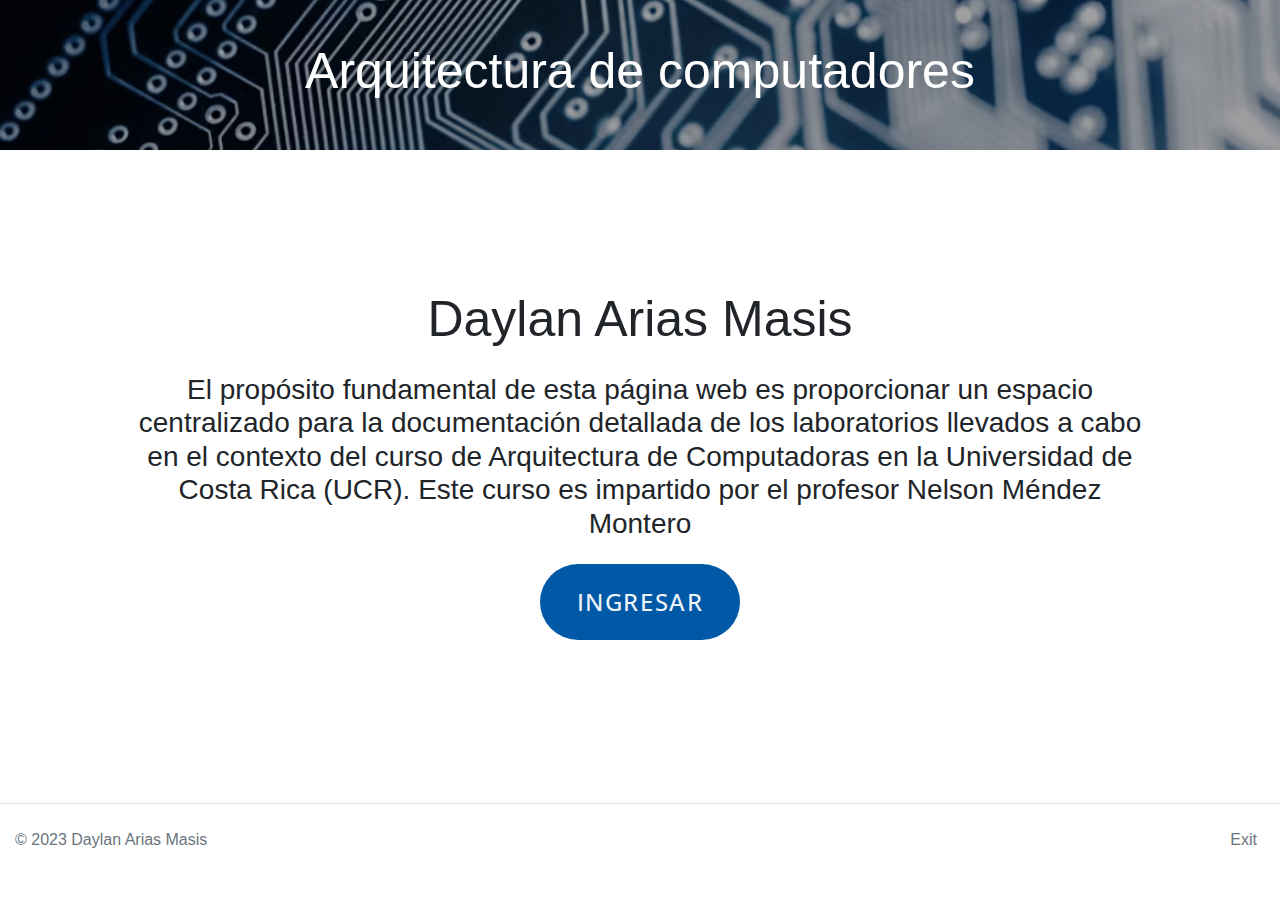
<file: index.html>
<!doctype html>
<html lang="en">

  <head>
    <meta charset="utf-8">
    <meta name="viewport" content="width=device-width, initial-scale=1, shrink-to-fit=no">
    <title>Bienvenido</title>
    <link rel="shortcut icon" href="media/logoArduino.png" type="image/x-icon"><!--link del icono de la pestania-->
    
     <!-- Style -->
    <link rel="stylesheet" href="css/base.css?9">

    <!-- Bootstrap CSS -->
    <link rel="stylesheet" href="https://stackpath.bootstrapcdn.com/bootstrap/4.3.1/css/bootstrap.min.css" integrity="sha384-ggOyR0iXCbMQv3Xipma34MD+dH/1fQ784/j6cY/iJTQUOhcWr7x9JvoRxT2MZw1T" crossorigin="anonymous">
     <!--Style animation-->
    <link rel="stylesheet" href="https://unpkg.com/aos@next/dist/aos.css" />
     
    <!--fonts-->
    <link href="https://fonts.googleapis.com/css2?family=Anton&family=Days+One&family=Poppins:wght@500;600;900&display=swap" rel="stylesheet">
    <link rel="preconnect" href="https://fonts.googleapis.com">
    <link rel="preconnect" href="https://fonts.gstatic.com" crossorigin>
    <link href="https://fonts.googleapis.com/css2?family=Anton&family=Open+Sans:wght@300;400&family=PT+Sans:wght@400;700&display=swap" rel="stylesheet">
    <link rel="stylesheet" href="css/index.css?755">
  </head>


  <body>

    <div class="noo">
      <header>

        <h1>Arquitectura de computadores</h1>

      </header>

      <main>

        <h1>Daylan Arias Masis</h1>

        <h3>El propósito fundamental de esta página web es proporcionar un espacio centralizado para la documentación detallada de los laboratorios llevados a cabo en el contexto del curso de Arquitectura de Computadoras en la Universidad de Costa Rica (UCR). Este curso es impartido por el profesor Nelson Méndez Montero</h3>
      
        <div class="home_info_contaniner_buttoms">
          <a href="home.html"><button class="contact_button">Ingresar</button></a>
        </div>

      </main>

      <div class="footer">
        <footer class="d-flex flex-wrap justify-content-between align-items-center py-3 my-4 border-top">
  
          <p class="col-md-4 mb-0 text-muted autores">&copy; 2023  Daylan Arias Masis</p>
      
        
          <ul class="nav col-md-4 justify-content-end autores">
            <li class="nav-item"><a href="index.html" class="nav-link px-2 text-muted">Exit</a></li>
          </ul>
  
        </footer>
      </div>
    </div>
      
    <!-- Optional JavaScript -->
    <!-- jQuery first, then Popper.js, then Bootstrap JS -->
    <script src="https://code.jquery.com/jquery-3.3.1.slim.min.js" integrity="sha384-q8i/X+965DzO0rT7abK41JStQIAqVgRVzpbzo5smXKp4YfRvH+8abtTE1Pi6jizo" crossorigin="anonymous"></script>
    <script src="https://cdnjs.cloudflare.com/ajax/libs/popper.js/1.14.7/umd/popper.min.js" integrity="sha384-UO2eT0CpHqdSJQ6hJty5KVphtPhzWj9WO1clHTMGa3JDZwrnQq4sF86dIHNDz0W1" crossorigin="anonymous"></script>
    <script src="https://stackpath.bootstrapcdn.com/bootstrap/4.3.1/js/bootstrap.min.js" integrity="sha384-JjSmVgyd0p3pXB1rRibZUAYoIIy6OrQ6VrjIEaFf/nJGzIxFDsf4x0xIM+B07jRM" crossorigin="anonymous"></script>

    <!-- Js animation-->
    <script src="https://unpkg.com/aos@next/dist/aos.js"></script>
    <script>
      AOS.init();
    </script>


  </body>

</html>
</file>
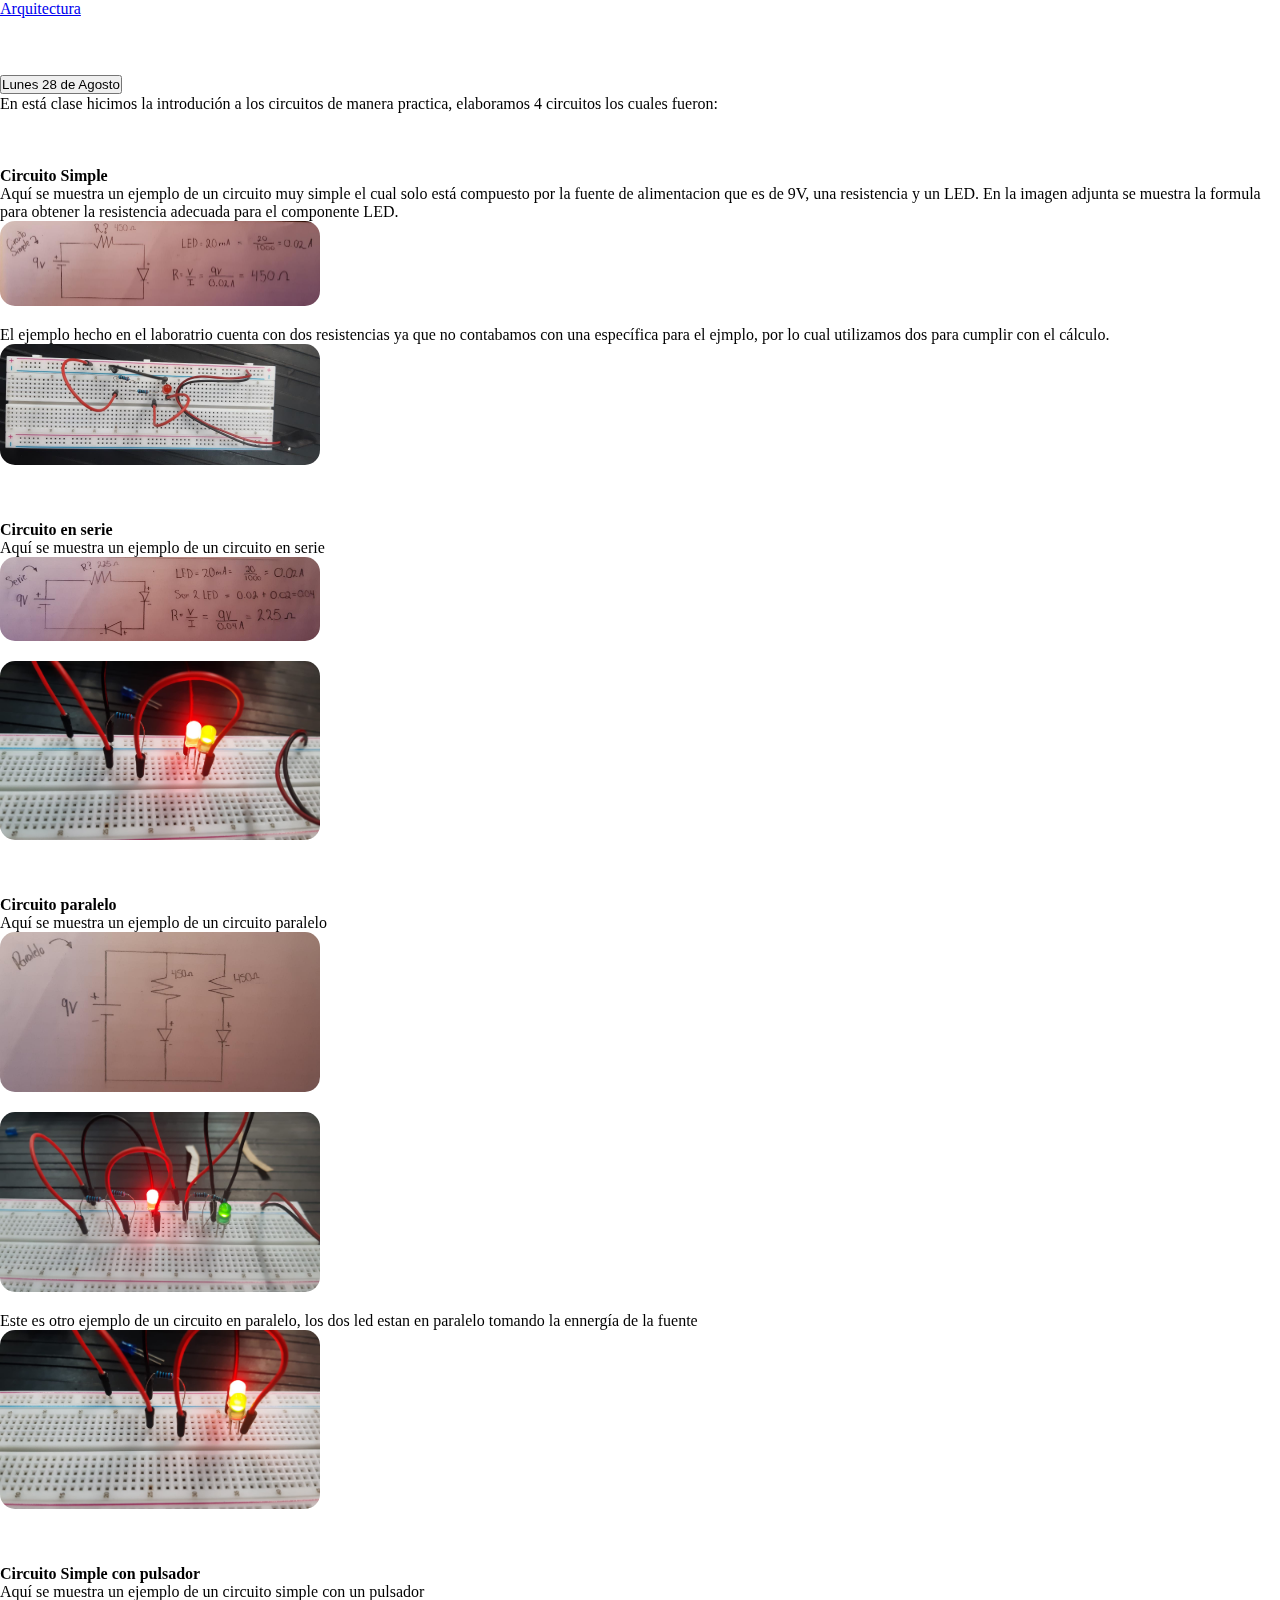
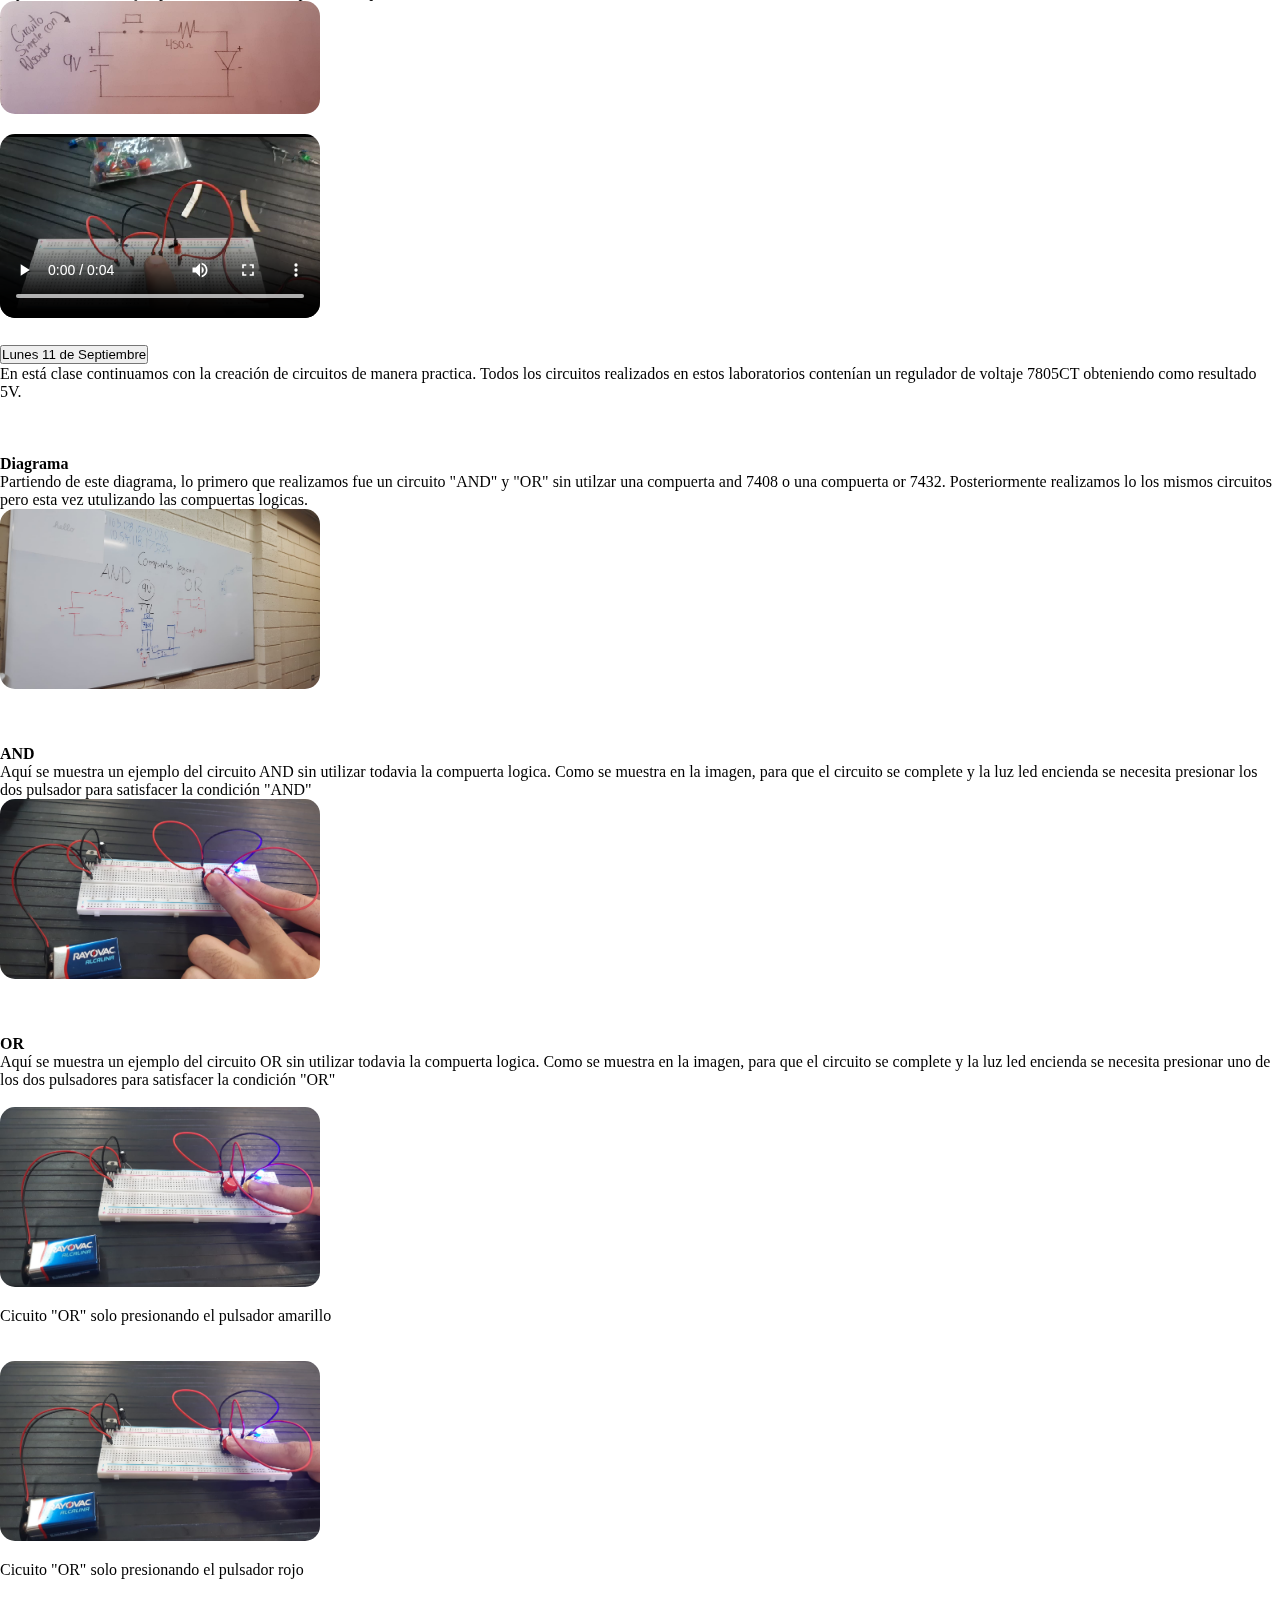
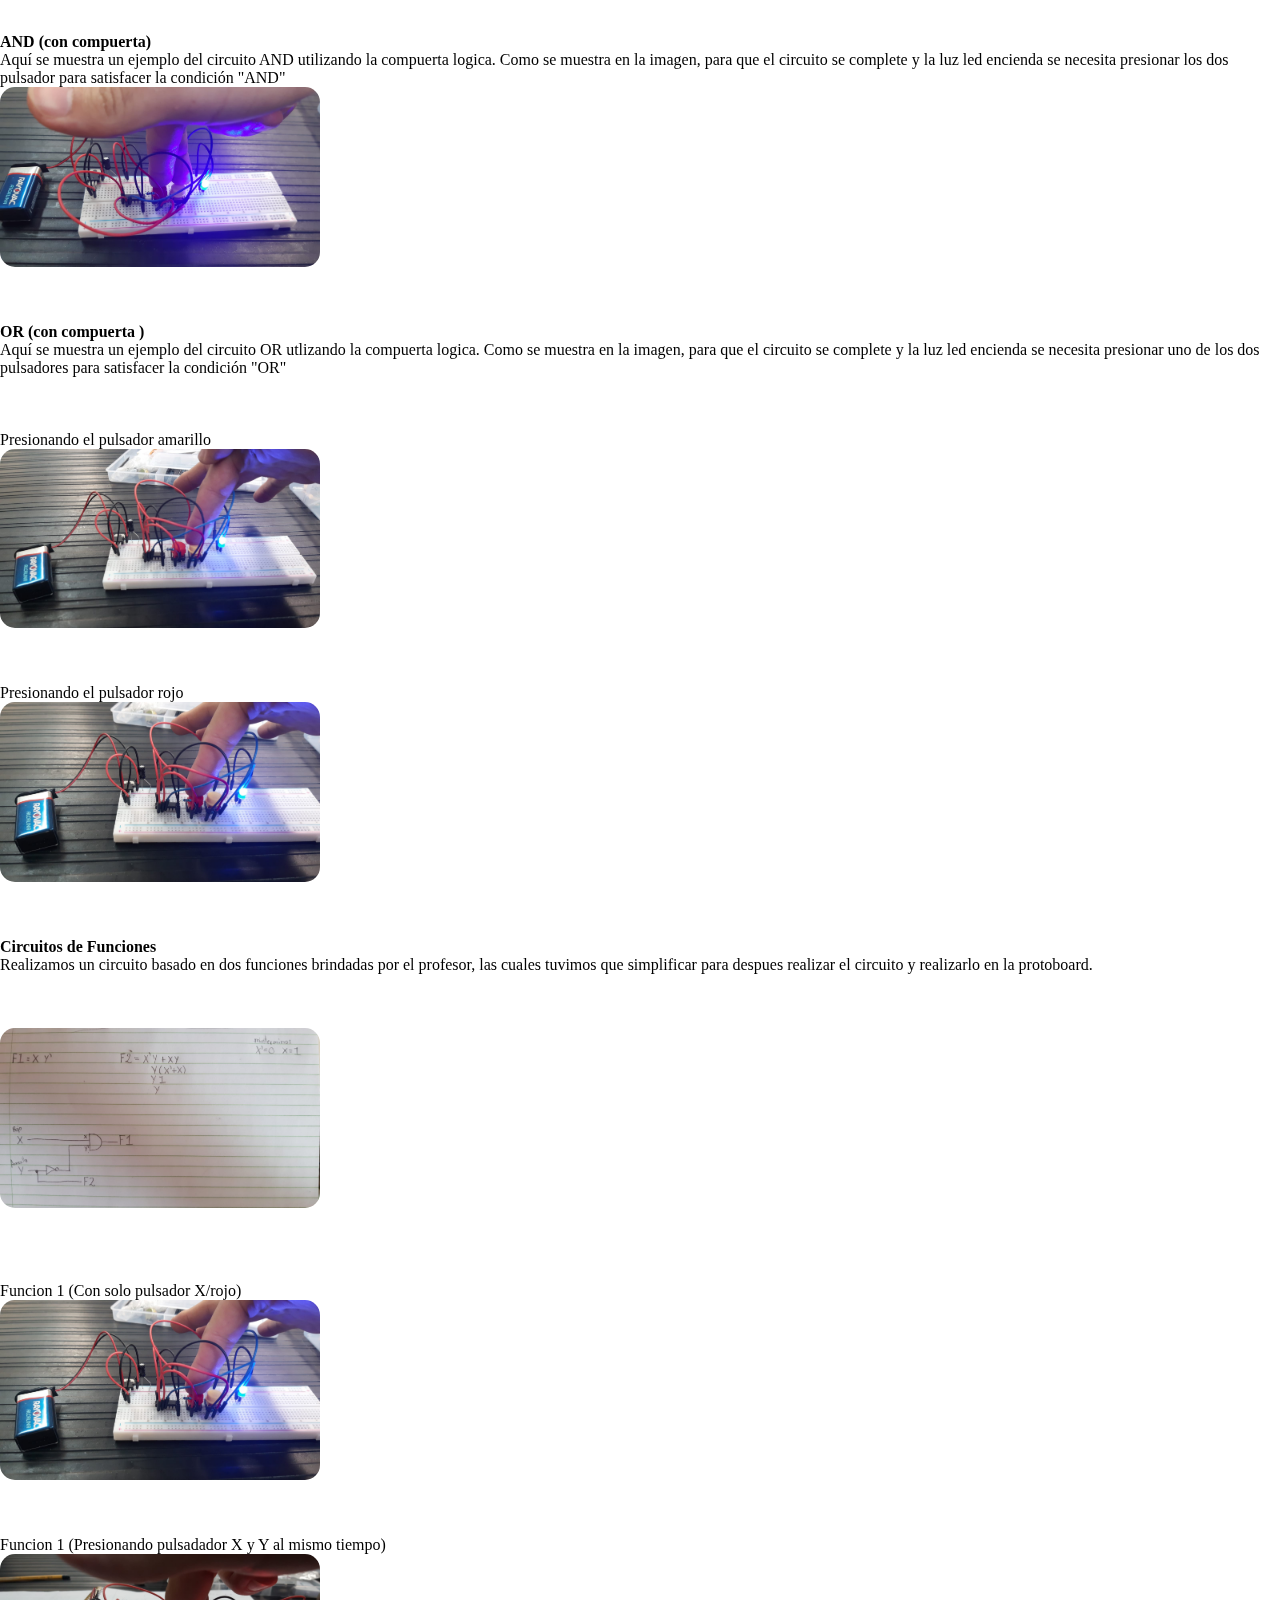
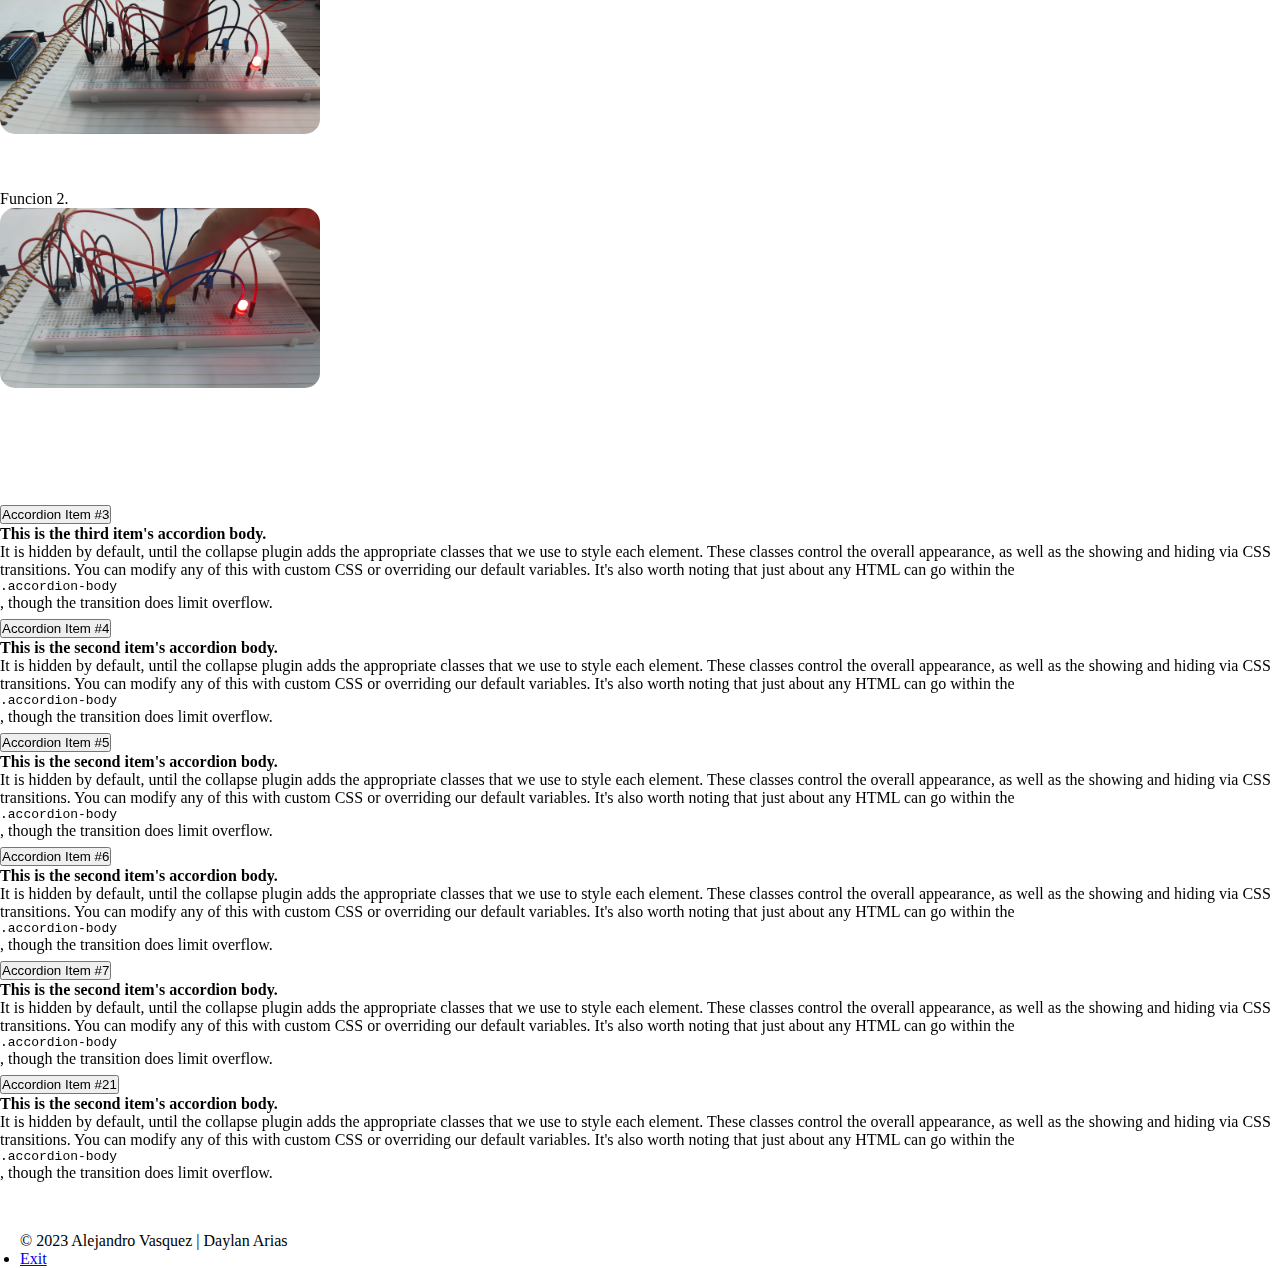
<file: home.html>
<!doctype html>
<html lang="en">

  <head>
    <meta charset="utf-8">
    <meta name="viewport" content="width=device-width, initial-scale=1, shrink-to-fit=no"> <link rel="shortcut icon" href="media/logoArduino.png" type="image/x-icon"><!--link del icono de la pestania-->
    <title>Documentación</title>
   
    <!--Style-->
    <link rel="stylesheet" href="css/base.css?9">
    <link rel="stylesheet" href="css/home.css?98">

    <!--Style animation-->
    <link rel="stylesheet" href="https://unpkg.com/aos@next/dist/aos.css" />
     
    <!--Fonts-->
    <link rel="preconnect" href="https://fonts.googleapis.com">
    <link rel="preconnect" href="https://fonts.gstatic.com" crossorigin>
    <link href="https://fonts.googleapis.com/css2?family=Anton&family=Open+Sans:wght@300;400&family=PT+Sans:wght@400;700&display=swap" rel="stylesheet">

  </head>


  <body>

    <nav class="navbar navbar-expand-lg">
      <div class="container-fluid">
        <a class="navbar-brand" href="./index.html">Arquitectura</a>
      </div>
    </nav>




    <div class="section_home" data-aos="fade-right" data-aos-duration="1500">

      <div class="accordion container"  id="accordionExample">
        <div class="accordion-item">
          <h2 class="accordion-header ">
            <button class="accordion-button" type="button" data-bs-toggle="collapse" data-bs-target="#collapseOne" aria-expanded="false" aria-controls="collapseOne">
              Lunes 28 de Agosto
            </button>
          </h2>
          <div id="collapseOne" class="accordion-collapse collapse" data-bs-parent="#accordionExample">
            <div class="accordion-body">

              <p>En está clase hicimos la introdución a los circuitos de manera practica, elaboramos 4 circuitos los cuales fueron:</p><br>

              <br><br>
              <p><Strong>Circuito Simple</Strong></p>
              <p>Aquí se muestra un ejemplo de un circuito muy simple el cual solo está compuesto por la fuente de alimentacion que es de 9V, una resistencia y un LED. En la imagen adjunta se muestra la formula para obtener la resistencia adecuada para el componente LED.</p>
              <img src="media/imagen28Agosto04.jpg" alt="imagen no encontrada">
              <p>El ejemplo hecho en el laboratrio cuenta con dos resistencias ya que no contabamos con una específica para el ejmplo, por lo cual utilizamos dos para cumplir con el cálculo.</p>
              <img src="media/imagen28Agosto05.jpg" alt="imagen no encontrada">
              
              <br><br>
              <p><Strong>Circuito en serie</Strong></p>
              <p>Aquí se muestra un ejemplo de un circuito en serie </p>
              <img src="media/imagen28Agosto03.jpg" alt="imagen no encontrada">
              <img src="media/imagen28Agosto07.jpg" alt="imagen no encontrada">

              <br><br>
              <p><Strong>Circuito paralelo</Strong></p>
              <p>Aquí se muestra un ejemplo de un circuito paralelo</p>
              <img src="media/imagen28Agosto02.jpg" alt="imagen no encontrada">
              <img src="media/imagen28Agosto06.jpg" alt="imagen no encontrada">
              <p>Este es otro ejemplo de un circuito en paralelo, los dos led estan en paralelo tomando la ennergía de la fuente</p>
              <img src="media/imagen28Agosto08.jpg" alt="imagen no encontrada">

              <br><br>
              <p><Strong>Circuito Simple con pulsador</Strong></p>
              <p>Aquí se muestra un ejemplo de un circuito simple con un pulsador</p>
              <img src="media/imagen28Agosto01.jpg" alt="imagen no encontrada">

              <video  controls>
                <source src="media/video28Agosto_1.mp4" type="video/mp4">
              </video>

            </div>
          </div>
        </div>

        <div class="accordion-item">
          <h2 class="accordion-header">
            <button class="accordion-button collapsed" type="button" data-bs-toggle="collapse" data-bs-target="#collapseTwo" aria-expanded="false" aria-controls="collapseTwo">
              Lunes 11 de Septiembre
            </button>
          </h2>
          <div id="collapseTwo" class="accordion-collapse collapse" data-bs-parent="#accordionExample">
            <div class="accordion-body">
              <p>En está clase continuamos con la creación de circuitos de manera practica. Todos los circuitos realizados en estos laboratorios contenían un regulador de voltaje 7805CT obteniendo como resultado 5V.</p><br>

              <br><br>
              <p><Strong>Diagrama</Strong></p>
              <p>Partiendo de este diagrama, lo primero que realizamos fue un circuito "AND" y "OR" sin utilzar una compuerta and 7408 o una compuerta or 7432. Posteriormente realizamos lo los mismos circuitos pero esta vez utulizando las compuertas logicas.</p>
              <img src="media/imagen11septiembre01.jpg" alt="imagen no encontrada">
              
              <br><br>
              <p><Strong>AND</Strong></p>
              <p>Aquí se muestra un ejemplo del circuito AND sin utilizar todavia la compuerta logica. Como se muestra en la imagen, para que el circuito se complete y la luz led encienda se necesita presionar los dos pulsador para satisfacer la condición "AND"</p>
              <img src="media/imagen11septiembre02.jpg" alt="imagen no encontrada">
             

              <br><br>
              <p><Strong>OR</Strong></p>
              <p>Aquí se muestra un ejemplo del circuito OR sin utilizar todavia la compuerta logica. Como se muestra en la imagen, para que el circuito se complete y la luz led encienda se necesita presionar uno de los dos pulsadores para satisfacer la condición "OR"</p><br>
              <img src="media/imagen11septiembre03.jpg" alt="imagen no encontrada">
              <p>Cicuito "OR" solo presionando el pulsador amarillo</p><br> <br>
              <img src="media/imagen11septiembre04.jpg" alt="imagen no encontrada">
              <p>Cicuito "OR" solo presionando el pulsador rojo</p><br> 
              

              <br><br>
              <p><Strong>AND (con compuerta)</Strong></p>
              Aquí se muestra un ejemplo del circuito AND utilizando la compuerta logica. Como se muestra en la imagen, para que el circuito se complete y la luz led encienda se necesita presionar los dos pulsador para satisfacer la condición "AND"</p>
              <img src="media/imagen11septiembre05.jpg" alt="imagen no encontrada">

              

              <br><br>
              <p><Strong>OR (con compuerta )</Strong></p>
              <p>Aquí se muestra un ejemplo del circuito OR utlizando la compuerta logica. Como se muestra en la imagen, para que el circuito se complete y la luz led encienda se necesita presionar uno de los dos pulsadores para satisfacer la condición "OR"</p><br><br><br>
              <p>Presionando el pulsador amarillo</p>
              <img src="media/imagen11septiembre06.jpg" alt="imagen no encontrada"><br><br>
              <p>Presionando el pulsador rojo</p>
              <img src="media/imagen11septiembre07.jpg" alt="imagen no encontrada">

             

              <br><br>
              <p><Strong>Circuitos de Funciones</Strong></p>
              <p>Realizamos un circuito basado en dos funciones brindadas por el profesor, las cuales tuvimos que simplificar para despues realizar el circuito y realizarlo en la protoboard.</p><br><br><br>
              <img src="media/imagen11septiembre08.jpg" alt="imagen no encontrada"><br><br><br>
              <p>Funcion 1 (Con solo pulsador X/rojo) </p>
              <img src="media/imagen11septiembre07.jpg" alt="imagen no encontrada"><br><br>
              <p>Funcion 1 (Presionando pulsadador X y Y al mismo tiempo) </p>
              <img src="media/imagen11septiembre010.jpg" alt="imagen no encontrada"><br><br>
              <p>Funcion 2.</p>
              <img src="media/imagen11septiembre09.jpg" alt="imagen no encontrada"><br><br>

              <br><br><br>
              <p></p>


            </div>
          </div>
        </div>

        <div class="accordion-item">
          <h2 class="accordion-header">
            <button class="accordion-button collapsed" type="button" data-bs-toggle="collapse" data-bs-target="#collapseThree" aria-expanded="false" aria-controls="collapseThree">
              Accordion Item #3
            </button>
          </h2>
          <div id="collapseThree" class="accordion-collapse collapse" data-bs-parent="#accordionExample">
            <div class="accordion-body">
              <strong>This is the third item's accordion body.</strong> It is hidden by default, until the collapse plugin adds the appropriate classes that we use to style each element. These classes control the overall appearance, as well as the showing and hiding via CSS transitions. You can modify any of this with custom CSS or overriding our default variables. It's also worth noting that just about any HTML can go within the <code>.accordion-body</code>, though the transition does limit overflow.
            </div>
          </div>
        </div>

        <div class="accordion-item" >
          <h2 class="accordion-header">
            <button class="accordion-button collapsed" type="button" data-bs-toggle="collapse" data-bs-target="#collapseFour" aria-expanded="false" aria-controls="collapseFour">
              Accordion Item #4
            </button>
          </h2>
          <div id="collapseFour" class="accordion-collapse collapse" data-bs-parent="#accordionExample">
            <div class="accordion-body">
              <strong>This is the second item's accordion body.</strong> It is hidden by default, until the collapse plugin adds the appropriate classes that we use to style each element. These classes control the overall appearance, as well as the showing and hiding via CSS transitions. You can modify any of this with custom CSS or overriding our default variables. It's also worth noting that just about any HTML can go within the <code>.accordion-body</code>, though the transition does limit overflow.
            </div>
          </div>
        </div>

        <div class="accordion-item">
          <h2 class="accordion-header">
            <button class="accordion-button collapsed" type="button" data-bs-toggle="collapse" data-bs-target="#collapseFive" aria-expanded="false" aria-controls="collapseFive">
              Accordion Item #5
            </button>
          </h2>
          <div id="collapseFive" class="accordion-collapse collapse" data-bs-parent="#accordionExample">
            <div class="accordion-body">
              <strong>This is the second item's accordion body.</strong> It is hidden by default, until the collapse plugin adds the appropriate classes that we use to style each element. These classes control the overall appearance, as well as the showing and hiding via CSS transitions. You can modify any of this with custom CSS or overriding our default variables. It's also worth noting that just about any HTML can go within the <code>.accordion-body</code>, though the transition does limit overflow.
            </div>
          </div>
        </div>

        <div class="accordion-item">
          <h2 class="accordion-header">
            <button class="accordion-button collapsed" type="button" data-bs-toggle="collapse" data-bs-target="#collapseSix" aria-expanded="false" aria-controls="collapseSix">
              Accordion Item #6
            </button>
          </h2>
          <div id="collapseSix" class="accordion-collapse collapse" data-bs-parent="#accordionExample">
            <div class="accordion-body">
              <strong>This is the second item's accordion body.</strong> It is hidden by default, until the collapse plugin adds the appropriate classes that we use to style each element. These classes control the overall appearance, as well as the showing and hiding via CSS transitions. You can modify any of this with custom CSS or overriding our default variables. It's also worth noting that just about any HTML can go within the <code>.accordion-body</code>, though the transition does limit overflow.
            </div>
          </div>
        </div>

        <div class="accordion-item">
          <h2 class="accordion-header">
            <button class="accordion-button collapsed" type="button" data-bs-toggle="collapse" data-bs-target="#collapseSeven" aria-expanded="false" aria-controls="collapseSeven">
              Accordion Item #7
            </button>
          </h2>
          <div id="collapseSeven" class="accordion-collapse collapse" data-bs-parent="#accordionExample">
            <div class="accordion-body">
              <strong>This is the second item's accordion body.</strong> It is hidden by default, until the collapse plugin adds the appropriate classes that we use to style each element. These classes control the overall appearance, as well as the showing and hiding via CSS transitions. You can modify any of this with custom CSS or overriding our default variables. It's also worth noting that just about any HTML can go within the <code>.accordion-body</code>, though the transition does limit overflow.
            </div>
          </div>
        </div>

        <div class="accordion-item">
          <h2 class="accordion-header">
            <button class="accordion-button collapsed" type="button" data-bs-toggle="collapse" data-bs-target="#collapseTwenty-one" aria-expanded="false" aria-controls="collapseTwenty-one">
              Accordion Item #21
            </button>
          </h2>
          <div id="collapseTwenty-one" class="accordion-collapse collapse" data-bs-parent="#accordionExample">
            <div class="accordion-body">
              <strong>This is the second item's accordion body.</strong> It is hidden by default, until the collapse plugin adds the appropriate classes that we use to style each element. These classes control the overall appearance, as well as the showing and hiding via CSS transitions. You can modify any of this with custom CSS or overriding our default variables. It's also worth noting that just about any HTML can go within the <code>.accordion-body</code>, though the transition does limit overflow.
            </div>
          </div>
        </div>

      </div>
    </div>


    <div class="footer">
      <footer class="d-flex flex-wrap justify-content-between align-items-center py-3 my-4 border-top">

        <p class="col-md-4 mb-0 text-muted autores">&copy; 2023 Alejandro Vasquez  | Daylan Arias </p>
    
      
        <ul class="nav col-md-4 justify-content-end autores">
          <li class="nav-item"><a href="index.html" class="nav-link px-2 text-muted">Exit</a></li>
        </ul>

      </footer>
    </div>
    

   
    
    <!--Bootstrap-->
    <link href="https://cdn.jsdelivr.net/npm/bootstrap@5.3.1/dist/css/bootstrap.min.css" rel="stylesheet" integrity="sha384-4bw+/aepP/YC94hEpVNVgiZdgIC5+VKNBQNGCHeKRQN+PtmoHDEXuppvnDJzQIu9" crossorigin="anonymous">
    <script src="https://cdn.jsdelivr.net/npm/bootstrap@5.3.1/dist/js/bootstrap.bundle.min.js" integrity="sha384-HwwvtgBNo3bZJJLYd8oVXjrBZt8cqVSpeBNS5n7C8IVInixGAoxmnlMuBnhbgrkm" crossorigin="anonymous"></script>
    <!-- Js animation-->
    <script src="https://unpkg.com/aos@next/dist/aos.js"></script>
    <script>
      AOS.init();
    </script>


  </body>

</html>
</file>
<file: css/base.css>
*{
    margin: 0px;
    padding: 0px;
    box-sizing: border-box;
  }

  :root {
    --theme-bg-color: rgba(16, 18, 27, 0.496);/*original*/
    /*--theme-bg-color: rgba(9, 71, 55, 0.418);/**/
    --border-color: rgba(113 119 144 / 25%);
    --theme-color: #f9fafb;
    --inactive-color: rgba(35, 38, 51, 0.78);
    --body-font: "Poppins", sans-serif;
    --hover-menu-bg: rgba(12 15 25 / 30%);
    --content-title-color: #999ba5;
    --content-bg: rgb(146 151 179 / 13%);
    --button-inactive: rgb(249 250 251 / 55%);
    --dropdown-bg: #21242d;
    --dropdown-hover: rgb(42 46 60);
    --popup-bg: rgb(22 25 37);
    --search-bg:  #14162b;
    --overlay-bg: rgba(36, 39, 59, 0.3);
    --scrollbar-bg: rgb(1 2 3 / 40%);
  
    /*fonts*/
    --whiteColor-text:  rgba(240, 248, 255, 0.636);
    --PT-Sans: 'PT Sans', sans-serif; 
    --Open-Sans: 'Open Sans', sans-serif; 
   }
</file>
<file: css/index.css>
*{
  padding: 0;
  margin: 0;
  box-sizing: border-box;
}
  html, body{
    height: 100%;
  }
  main{
    height: 100%;
  }

  header {
  min-height: 150px;
  display: flex;
  justify-content: center; /* Centra horizontalmente */
  align-items: center; /* Centra verticalmente */
  color: white;
  position: relative;
  background: url('../media/header.webp') no-repeat center center;
  background-size: 100% auto;
  padding: 0;
  margin: 0;
}


header::before {
  content: "";
  position: absolute;
  top: 0;
  left: 0;
  width: 100%;
  height: 150px;
  /* background-size: 100% auto; */
  background-color: rgba(0, 0, 0, 0.372);
}

header h1 {
  position: absolute;
  z-index: 1; /* Asegura que el texto esté encima de la capa oscura */
  text-align: center; /* Centra el texto horizontalmente */
  font-size: 50px; /* Ajusta el tamaño de fuente según tus necesidades */
  /* Otras propiedades de estilo del texto */
  font-weight: 400;
}

.noo{
  width: 100%;
  height: 100%;
  display: flex;
  align-items: center;
  flex-direction: column;
  gap: 2rem;
}

main{
  width: 80vw;
  text-align: center;
  display: flex;
  align-items: center;
  justify-content: center;
  flex-direction: column;
  gap: 1rem;
}

main h1{
  font-size: 50px;
}

main p{
  font-size: 50px;
  font-weight: 200;
}

header{
  width: 100%;
}

.footer{
  width: 100%;
}


.home{
  display: flex;
  align-items: center;
  height: 100vh;
  background-color: rgb(70, 91, 105);
}

.info{
  display: flex;
  flex-direction: column;
  justify-content: center;
  height: 100%;
  padding-left: 10%;
}

.info_text_1{
  font-family: var(--Open-Sans);
  font-weight: 700;
  font-size: 2rem;
  color: white;
}

.info_text_2{
  font-family: var(--PT-Sans);
  font-weight: 700;
  font-size: 3.2rem;
  color: white;
  margin-bottom: 0.5rem;
}

.info_text_3{
  font-family: var(--Open-Sans);
  font-weight: 500;
  font-size: 1rem;
  color: white;
  margin-bottom: 1rem;
  letter-spacing: .2rem;
}

.info_text_4{
  font-family: var(--Open-Sans);
  font-weight: 500;
  font-size: 0.8rem;
  color: rgba(255, 255, 255, 0.753);
  margin-right: 50px;
}

.contact_button{
  font-family: var(--Open-Sans);
  text-transform: uppercase;
  color: rgba(255, 255, 255, 0.942);
  font-size: 1.5rem;
  font-weight: 500;
  letter-spacing: .1rem;
  border-radius: 5rem;
  padding: 20px 30px;     
  /* margin: 25px 10px 0 0; */
  width: 200px;
}
 
.contact_button{
  background-color: #0059a6;
  border: none;
}

.contact_button:hover{
  cursor: pointer;
  transform: scale(1.10);
  transition: 0.9s;
}

.aruduinoLogoSmall{
  margin-bottom: 12px;
  display: none;
}


@media all and (max-width:640px) {

  .info_text_2{
    font-size: 2.2rem;
  }

  .info_text_3{
    font-size: 0.7rem;
  }

  .info_text_4{
    font-size: 0.7rem;
  }

}

@media all and (max-width:1361px) {

  .container_image{
    display: none;
  }

  .aruduinoLogoSmall{
    display: inline-block;
  }

}
      

@media all and (max-width:500px) {

  main{
    padding: 25rem 0;
  }

}
</file>
<file: css/home.css>
html {
  height: 100%;
}

body {
  height: 100%;
  display: flex;
  align-items: center;
  justify-content: space-between;
  flex-direction: column;
}

nav {
  width: 100%;
}

.footer {
  width: 100%;
}

.section_home {
  width: 100%;
}

.section_home {
  margin: 50px 0 50px 0;
  display: flex;
  justify-content: center;
}

.accordion-body {
  display: flex;
  flex-direction: column;
}

.footer {
  padding: 0 20px;
}

video {
  width: 320px;
  margin-bottom: 20px;
  border-radius: 15px;
  cursor: pointer;
  transition: 1s;
}

video:hover {
  transform: scale(1.03);
}

img {
  border-radius: 15px;
  margin-bottom: 20px;
  width: 320px;
}



@media all and (max-width:380px) {
  video {
    width: 95%;
  }

  img {
    width: 95%;
  }

  .autores {
    font-size: 0.8rem;
  }
}
</file>
